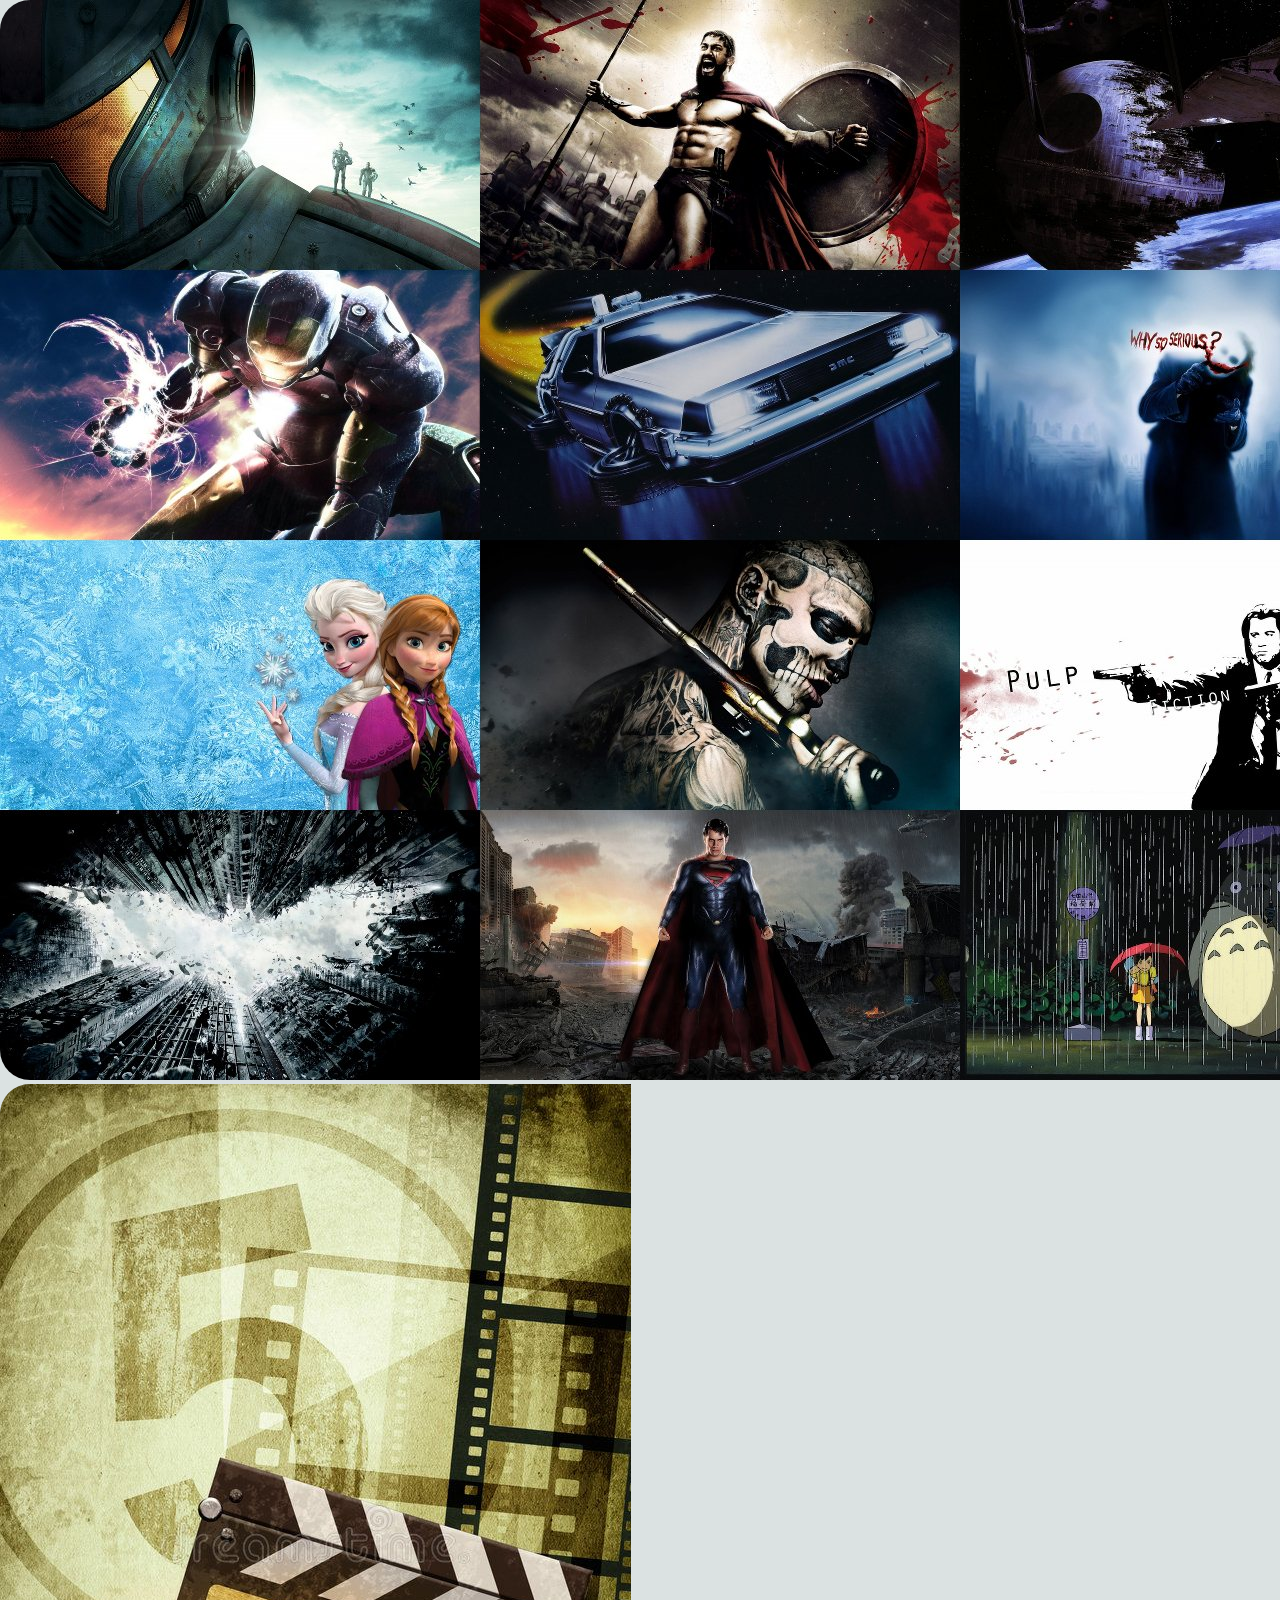
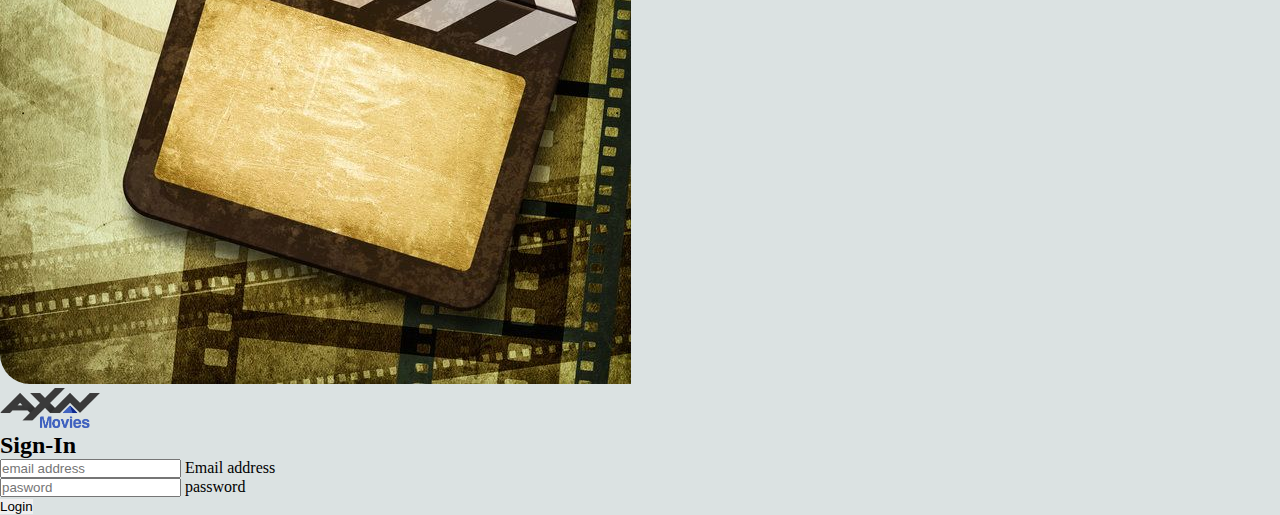
<file: index.html>
<!DOCTYPE html>
<html lang="en">
<head>
    <meta charset="UTF-8">
    <meta http-equiv="X-UA-Compatible" content="IE=edge">
    <meta name="viewport" content="width=device-width, initial-scale=1.0">
    <title>AXN login</title>
    <!-- Favicon -->
    <link rel="shorcut icon" href="./media/images/fav icon.png">
    <!-- Font awesome -->
    <link rel="stylesheet" href="https://cdnjs.cloudflare.com/ajax/libs/font-awesome/6.1.1/css/all.min.css">

    <!-- Bootstrap CSS -->
    <link href="https://cdn.jsdelivr.net/npm/bootstrap@5.0.2/dist/css/bootstrap.min.css" rel="stylesheet"
        integrity="sha384-EVSTQN3/azprG1Anm3QDgpJLIm9Nao0Yz1ztcQTwFspd3yD65VohhpuuCOmLASjC" crossorigin="anonymous">
    
    <style>
        *{
            padding: 0;
            margin: 0;
            box-sizing: border-box;
        }

        body{
            background-color: rgba(219,226,226);
        }


        @media (min-width: 992px) {
            .row{
            border-radius: 30px;
            }
            img{
                border-top-left-radius: 30px;
                border-bottom-left-radius: 30px;
            }
        }

        @media (max-width: 992px) {
            h2{
                font-size: 20px;
            }
        }
        
        .btn1{
            outline: none;
            border: none;
        }
        .btn1:hover{
            background-color: white;
            border: 1px solid black;
            color: black;
        }

    </style>
</head>
<body>
    <section class="Form my-4 mx-4">
        <div class="container">
            <div class="row g-0 bg-white shadow-lg">
                <div class="col-12 col-lg-5 d-block d-lg-none">
                    <img src="./media/images/OTTsmbg2.jpg" alt="bgImg1" class="img-fluid">
                </div>
                <div class="col-12 col-lg-5  d-none d-lg-block">
                    <img src="./media/images/OTTbg4.jpg" class="img-fluid" alt="bgImg">
                </div>
                <div class="col-12 col-lg-7 px-5 pt-5 mb-5">
                    <img src="./media/images/logo.png" alt="logoBrand" class="py-3" width="100px;">
                    <h2>Sign-In</h2>
                    <form action="./index1.html" onsubmit="return validateLogin()">
                        <div class="form-row">
                            <div class="col-lg-7">
                                <div class="form-floating my-3">
                                    <input type="email" id="useremail" placeholder="email address"class="form-control">
                                    <label for="useremail">Email address</label>
                                </div>
                            </div>
                        </div>
                        <div class="form-row">
                            <div class="col-lg-7">
                                <div class="form-floating my-3">
                                    <input type="password" id="userpassword" placeholder="pasword"class="form-control">
                                    <label for="userpassword">password</label>
                                </div>
                            </div>
                        </div>
                        <div class="form-row">
                            <div class="col-lg-7">
                                <button type="submit" id="loginBtn" class="btn1 btn btn-dark rounded-3 w-100">Login</button>
                            </div>
                        </div>
                    </form>
                </div>
            </div>
        </div>
    </section>






    <!-- Option 1: Bootstrap Bundle with Popper -->
    <script src="https://cdn.jsdelivr.net/npm/@popperjs/core@2.9.2/dist/umd/popper.min.js"
        integrity="sha384-IQsoLXl5PILFhosVNubq5LC7Qb9DXgDA9i+tQ8Zj3iwWAwPtgFTxbJ8NT4GN1R8p"
        crossorigin="anonymous"></script>
    <script src="https://cdn.jsdelivr.net/npm/bootstrap@5.0.2/dist/js/bootstrap.min.js"
        integrity="sha384-cVKIPhGWiC2Al4u+LWgxfKTRIcfu0JTxR+EQDz/bgldoEyl4H0zUF0QKbrJ0EcQF"
        crossorigin="anonymous"></script>

    <!-- login form logic -->
    <script>
        const matcheduser = "mvyashwanth@axnmovies.com";
        const matchedpassword = "mymovies@1234";
        let useremail = document.getElementById('useremail');
        let userpassword = document.getElementById('userpassword');
        let loginBtn = document.getElementById('loginBtn');
        loginBtn.addEventListener("click",function(){
            validateLogin;
        })

        function validateLogin(){
            if((useremail.value === matcheduser) && (userpassword.value === matchedpassword)){
                console.log("correct match")
                useremail.style.borderColor = 'green';
                userpassword.style.borderColor = 'green';
                return true;
            }else{
                alert('Check username and password');
                useremail.style.borderColor = 'red';
                userpassword.style.borderColor = 'red';
                return false;
            }
        }

    </script>
</body>
</html>
</file>
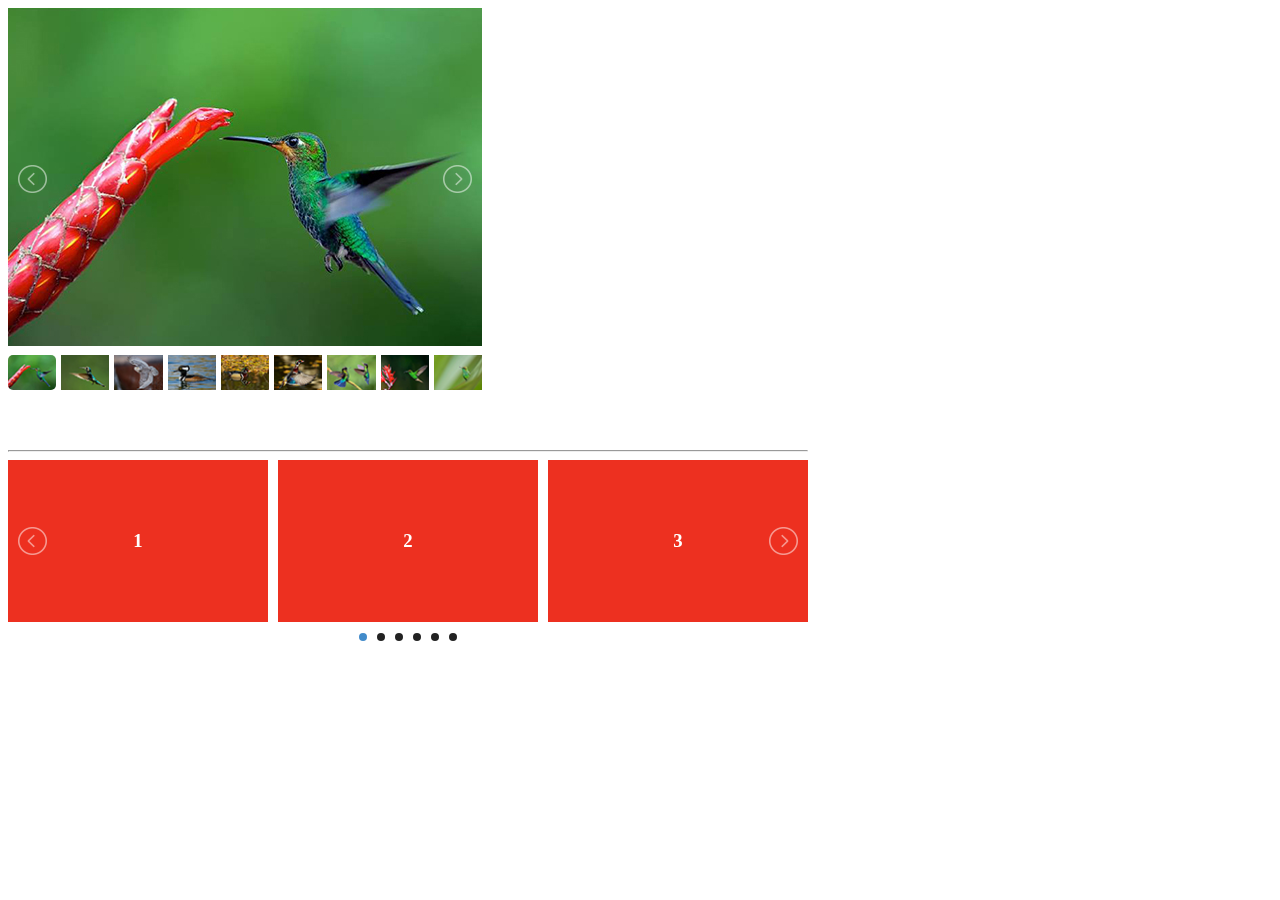
<file: lightslider-master/demo/index.html>
<!DOCTYPE html>
<html lang="en">
    <head>
    <title>lightSlider Demo</title>
    <meta charset="utf-8">
    <meta http-equiv="X-UA-Compatible" content="IE=edge">
    <meta name="description" content="">
    <link rel="stylesheet"  href="../src/css/lightslider.css"/>
    <style>
    	ul{
			list-style: none outside none;
		    padding-left: 0;
            margin: 0;
		}
        .demo .item{
            margin-bottom: 60px;
        }
		.content-slider li{
		    background-color: #ed3020;
		    text-align: center;
		    color: #FFF;
		}
		.content-slider h3 {
		    margin: 0;
		    padding: 70px 0;
		}
		.demo{
			width: 800px;
		}
    </style>
    <script src="http://ajax.googleapis.com/ajax/libs/jquery/1.9.1/jquery.min.js"></script>
    <script src="../src/js/lightslider.js"></script> 
    <script>
    	 $(document).ready(function() {
			$("#content-slider").lightSlider({
                loop:true,
                keyPress:true
            });
            $('#image-gallery').lightSlider({
                gallery:true,
                item:1,
                thumbItem:9,
                slideMargin: 0,
                speed:500,
                auto:true,
                loop:true,
                onSliderLoad: function() {
                    $('#image-gallery').removeClass('cS-hidden');
                }  
            });
		});
    </script>
</head>
<body>
	<div class="demo">
        <div class="item">            
            <div class="clearfix" style="max-width:474px;">
                <ul id="image-gallery" class="gallery list-unstyled cS-hidden">
                    <li data-thumb="img/thumb/cS-1.jpg"> 
                        <img src="img/cS-1.jpg" />
                         </li>
                    <li data-thumb="img/thumb/cS-2.jpg"> 
                        <img src="img/cS-2.jpg" />
                         </li>
                    <li data-thumb="img/thumb/cS-3.jpg"> 
                        <img src="img/cS-3.jpg" />
                         </li>
                    <li data-thumb="img/thumb/cS-4.jpg"> 
                        <img src="img/cS-4.jpg" />
                         </li>
                    <li data-thumb="img/thumb/cS-5.jpg"> 
                        <img src="img/cS-5.jpg" />
                         </li>
                    <li data-thumb="img/thumb/cS-6.jpg"> 
                        <img src="img/cS-6.jpg" />
                         </li>
                    <li data-thumb="img/thumb/cS-7.jpg"> 
                        <img src="img/cS-7.jpg" />
                         </li>
                    <li data-thumb="img/thumb/cS-8.jpg"> 
                        <img src="img/cS-8.jpg" />
                         </li>
                    <li data-thumb="img/thumb/cS-9.jpg"> 
                        <img src="img/cS-9.jpg" />
                         </li>
                    <li data-thumb="img/thumb/cS-10.jpg"> 
                        <img src="img/cS-10.jpg" />
                         </li>
                    <li data-thumb="img/thumb/cS-11.jpg"> 
                        <img src="img/cS-11.jpg" />
                         </li>
                    <li data-thumb="img/thumb/cS-12.jpg"> 
                        <img src="img/cS-12.jpg" />
                         </li>
                    <li data-thumb="img/thumb/cS-13.jpg"> 
                        <img src="img/cS-13.jpg" />
                         </li>
                    <li data-thumb="img/thumb/cS-14.jpg"> 
                        <img src="img/cS-14.jpg" />
                         </li>
                    <li data-thumb="img/thumb/cS-15.jpg"> 
                        <img src="img/cS-15.jpg" />
                         </li>
                </ul>
            </div>
        </div>
        <hr>
        <div class="item">
            <ul id="content-slider" class="content-slider">
                <li>
                    <h3>1</h3>
                </li>
                <li>
                    <h3>2</h3>
                </li>
                <li>
                    <h3>3</h3>
                </li>
                <li>
                    <h3>4</h3>
                </li>
                <li>
                    <h3>5</h3>
                </li>
                <li>
                    <h3>6</h3>
                </li>
            </ul>
        </div>

    </div>	
</body>
</file>
<file: lightslider-master/src/css/lightslider.css>
/*! lightslider - v1.1.3 - 2015-04-14
* https://github.com/sachinchoolur/lightslider
* Copyright (c) 2015 Sachin N; Licensed MIT */
/** /!!! core css Should not edit !!!/**/ 

.lSSlideOuter {
    overflow: hidden;
    -webkit-touch-callout: none;
    -webkit-user-select: none;
    -khtml-user-select: none;
    -moz-user-select: none;
    -ms-user-select: none;
    user-select: none
}
.lightSlider:before, .lightSlider:after {
    content: " ";
    display: table;
}
.lightSlider {
    overflow: hidden;
    margin: 0;
}
.lSSlideWrapper {
    max-width: 100%;
    overflow: hidden;
    position: relative;
}
.lSSlideWrapper > .lightSlider:after {
    clear: both;
}
.lSSlideWrapper .lSSlide {
    -webkit-transform: translate(0px, 0px);
    -ms-transform: translate(0px, 0px);
    transform: translate(0px, 0px);
    -webkit-transition: all 1s;
    -webkit-transition-property: -webkit-transform,height;
    -moz-transition-property: -moz-transform,height;
    transition-property: transform,height;
    -webkit-transition-duration: inherit !important;
    transition-duration: inherit !important;
    -webkit-transition-timing-function: inherit !important;
    transition-timing-function: inherit !important;
}
.lSSlideWrapper .lSFade {
    position: relative;
}
.lSSlideWrapper .lSFade > * {
    position: absolute !important;
    top: 0;
    left: 0;
    z-index: 9;
    margin-right: 0;
    width: 100%;
}
.lSSlideWrapper.usingCss .lSFade > * {
    opacity: 0;
    -webkit-transition-delay: 0s;
    transition-delay: 0s;
    -webkit-transition-duration: inherit !important;
    transition-duration: inherit !important;
    -webkit-transition-property: opacity;
    transition-property: opacity;
    -webkit-transition-timing-function: inherit !important;
    transition-timing-function: inherit !important;
}
.lSSlideWrapper .lSFade > *.active {
    z-index: 10;
}
.lSSlideWrapper.usingCss .lSFade > *.active {
    opacity: 1;
}
/** /!!! End of core css Should not edit !!!/**/

/* Pager */
.lSSlideOuter .lSPager.lSpg {
    margin: 10px 0 0;
    padding: 0;
    text-align: center;
}
.lSSlideOuter .lSPager.lSpg > li {
    cursor: pointer;
    display: inline-block;
    padding: 0 5px;
}
.lSSlideOuter .lSPager.lSpg > li a {
    background-color: #222222;
    border-radius: 30px;
    display: inline-block;
    height: 8px;
    overflow: hidden;
    text-indent: -999em;
    width: 8px;
    position: relative;
    z-index: 99;
    -webkit-transition: all 0.5s linear 0s;
    transition: all 0.5s linear 0s;
}
.lSSlideOuter .lSPager.lSpg > li:hover a, .lSSlideOuter .lSPager.lSpg > li.active a {
    background-color: #428bca;
}
.lSSlideOuter .media {
    opacity: 0.8;
}
.lSSlideOuter .media.active {
    opacity: 1;
}
/* End of pager */

/** Gallery */
.lSSlideOuter .lSPager.lSGallery {
    list-style: none outside none;
    padding-left: 0;
    margin: 0;
    overflow: hidden;
    transform: translate3d(0px, 0px, 0px);
    -moz-transform: translate3d(0px, 0px, 0px);
    -ms-transform: translate3d(0px, 0px, 0px);
    -webkit-transform: translate3d(0px, 0px, 0px);
    -o-transform: translate3d(0px, 0px, 0px);
    -webkit-transition-property: -webkit-transform;
    -moz-transition-property: -moz-transform;
    -webkit-touch-callout: none;
    -webkit-user-select: none;
    -khtml-user-select: none;
    -moz-user-select: none;
    -ms-user-select: none;
    user-select: none;
}
.lSSlideOuter .lSPager.lSGallery li {
    overflow: hidden;
    -webkit-transition: border-radius 0.12s linear 0s 0.35s linear 0s;
    transition: border-radius 0.12s linear 0s 0.35s linear 0s;
}
.lSSlideOuter .lSPager.lSGallery li.active, .lSSlideOuter .lSPager.lSGallery li:hover {
    border-radius: 5px;
}
.lSSlideOuter .lSPager.lSGallery img {
    display: block;
    height: auto;
    max-width: 100%;
}
.lSSlideOuter .lSPager.lSGallery:before, .lSSlideOuter .lSPager.lSGallery:after {
    content: " ";
    display: table;
}
.lSSlideOuter .lSPager.lSGallery:after {
    clear: both;
}
/* End of Gallery*/

/* slider actions */
.lSAction > a {
    width: 32px;
    display: block;
    top: 50%;
    height: 32px;
    background-image: url('../img/controls.png');
    cursor: pointer;
    position: absolute;
    z-index: 99;
    margin-top: -16px;
    opacity: 0.5;
    -webkit-transition: opacity 0.35s linear 0s;
    transition: opacity 0.35s linear 0s;
}
.lSAction > a:hover {
    opacity: 1;
}
.lSAction > .lSPrev {
    background-position: 0 0;
    left: 10px;
}
.lSAction > .lSNext {
    background-position: -32px 0;
    right: 10px;
}
.lSAction > a.disabled {
    pointer-events: none;
}
.cS-hidden {
    height: 1px;
    opacity: 0;
    filter: alpha(opacity=0);
    overflow: hidden;
}


/* vertical */
.lSSlideOuter.vertical {
    position: relative;
}
.lSSlideOuter.vertical.noPager {
    padding-right: 0px !important;
}
.lSSlideOuter.vertical .lSGallery {
    position: absolute !important;
    right: 0;
    top: 0;
}
.lSSlideOuter.vertical .lightSlider > * {
    width: 100% !important;
    max-width: none !important;
}

/* vertical controlls */
.lSSlideOuter.vertical .lSAction > a {
    left: 50%;
    margin-left: -14px;
    margin-top: 0;
}
.lSSlideOuter.vertical .lSAction > .lSNext {
    background-position: 31px -31px;
    bottom: 10px;
    top: auto;
}
.lSSlideOuter.vertical .lSAction > .lSPrev {
    background-position: 0 -31px;
    bottom: auto;
    top: 10px;
}
/* vertical */


/* Rtl */
.lSSlideOuter.lSrtl {
    direction: rtl;
}
.lSSlideOuter .lightSlider, .lSSlideOuter .lSPager {
    padding-left: 0;
    list-style: none outside none;
}
.lSSlideOuter.lSrtl .lightSlider, .lSSlideOuter.lSrtl .lSPager {
    padding-right: 0;
}
.lSSlideOuter .lightSlider > *,  .lSSlideOuter .lSGallery li {
    float: left;
}
.lSSlideOuter.lSrtl .lightSlider > *,  .lSSlideOuter.lSrtl .lSGallery li {
    float: right !important;
}
/* Rtl */

@-webkit-keyframes rightEnd {
    0% {
        left: 0;
    }

    50% {
        left: -15px;
    }

    100% {
        left: 0;
    }
}
@keyframes rightEnd {
    0% {
        left: 0;
    }

    50% {
        left: -15px;
    }

    100% {
        left: 0;
    }
}
@-webkit-keyframes topEnd {
    0% {
        top: 0;
    }

    50% {
        top: -15px;
    }

    100% {
        top: 0;
    }
}
@keyframes topEnd {
    0% {
        top: 0;
    }

    50% {
        top: -15px;
    }

    100% {
        top: 0;
    }
}
@-webkit-keyframes leftEnd {
    0% {
        left: 0;
    }

    50% {
        left: 15px;
    }

    100% {
        left: 0;
    }
}
@keyframes leftEnd {
    0% {
        left: 0;
    }

    50% {
        left: 15px;
    }

    100% {
        left: 0;
    }
}
@-webkit-keyframes bottomEnd {
    0% {
        bottom: 0;
    }

    50% {
        bottom: -15px;
    }

    100% {
        bottom: 0;
    }
}
@keyframes bottomEnd {
    0% {
        bottom: 0;
    }

    50% {
        bottom: -15px;
    }

    100% {
        bottom: 0;
    }
}
.lSSlideOuter .rightEnd {
    -webkit-animation: rightEnd 0.3s;
    animation: rightEnd 0.3s;
    position: relative;
}
.lSSlideOuter .leftEnd {
    -webkit-animation: leftEnd 0.3s;
    animation: leftEnd 0.3s;
    position: relative;
}
.lSSlideOuter.vertical .rightEnd {
    -webkit-animation: topEnd 0.3s;
    animation: topEnd 0.3s;
    position: relative;
}
.lSSlideOuter.vertical .leftEnd {
    -webkit-animation: bottomEnd 0.3s;
    animation: bottomEnd 0.3s;
    position: relative;
}
.lSSlideOuter.lSrtl .rightEnd {
    -webkit-animation: leftEnd 0.3s;
    animation: leftEnd 0.3s;
    position: relative;
}
.lSSlideOuter.lSrtl .leftEnd {
    -webkit-animation: rightEnd 0.3s;
    animation: rightEnd 0.3s;
    position: relative;
}
/*/  GRab cursor */
.lightSlider.lsGrab > * {
  cursor: -webkit-grab;
  cursor: -moz-grab;
  cursor: -o-grab;
  cursor: -ms-grab;
  cursor: grab;
}
.lightSlider.lsGrabbing > * {
  cursor: move;
  cursor: -webkit-grabbing;
  cursor: -moz-grabbing;
  cursor: -o-grabbing;
  cursor: -ms-grabbing;
  cursor: grabbing;
}
</file>
